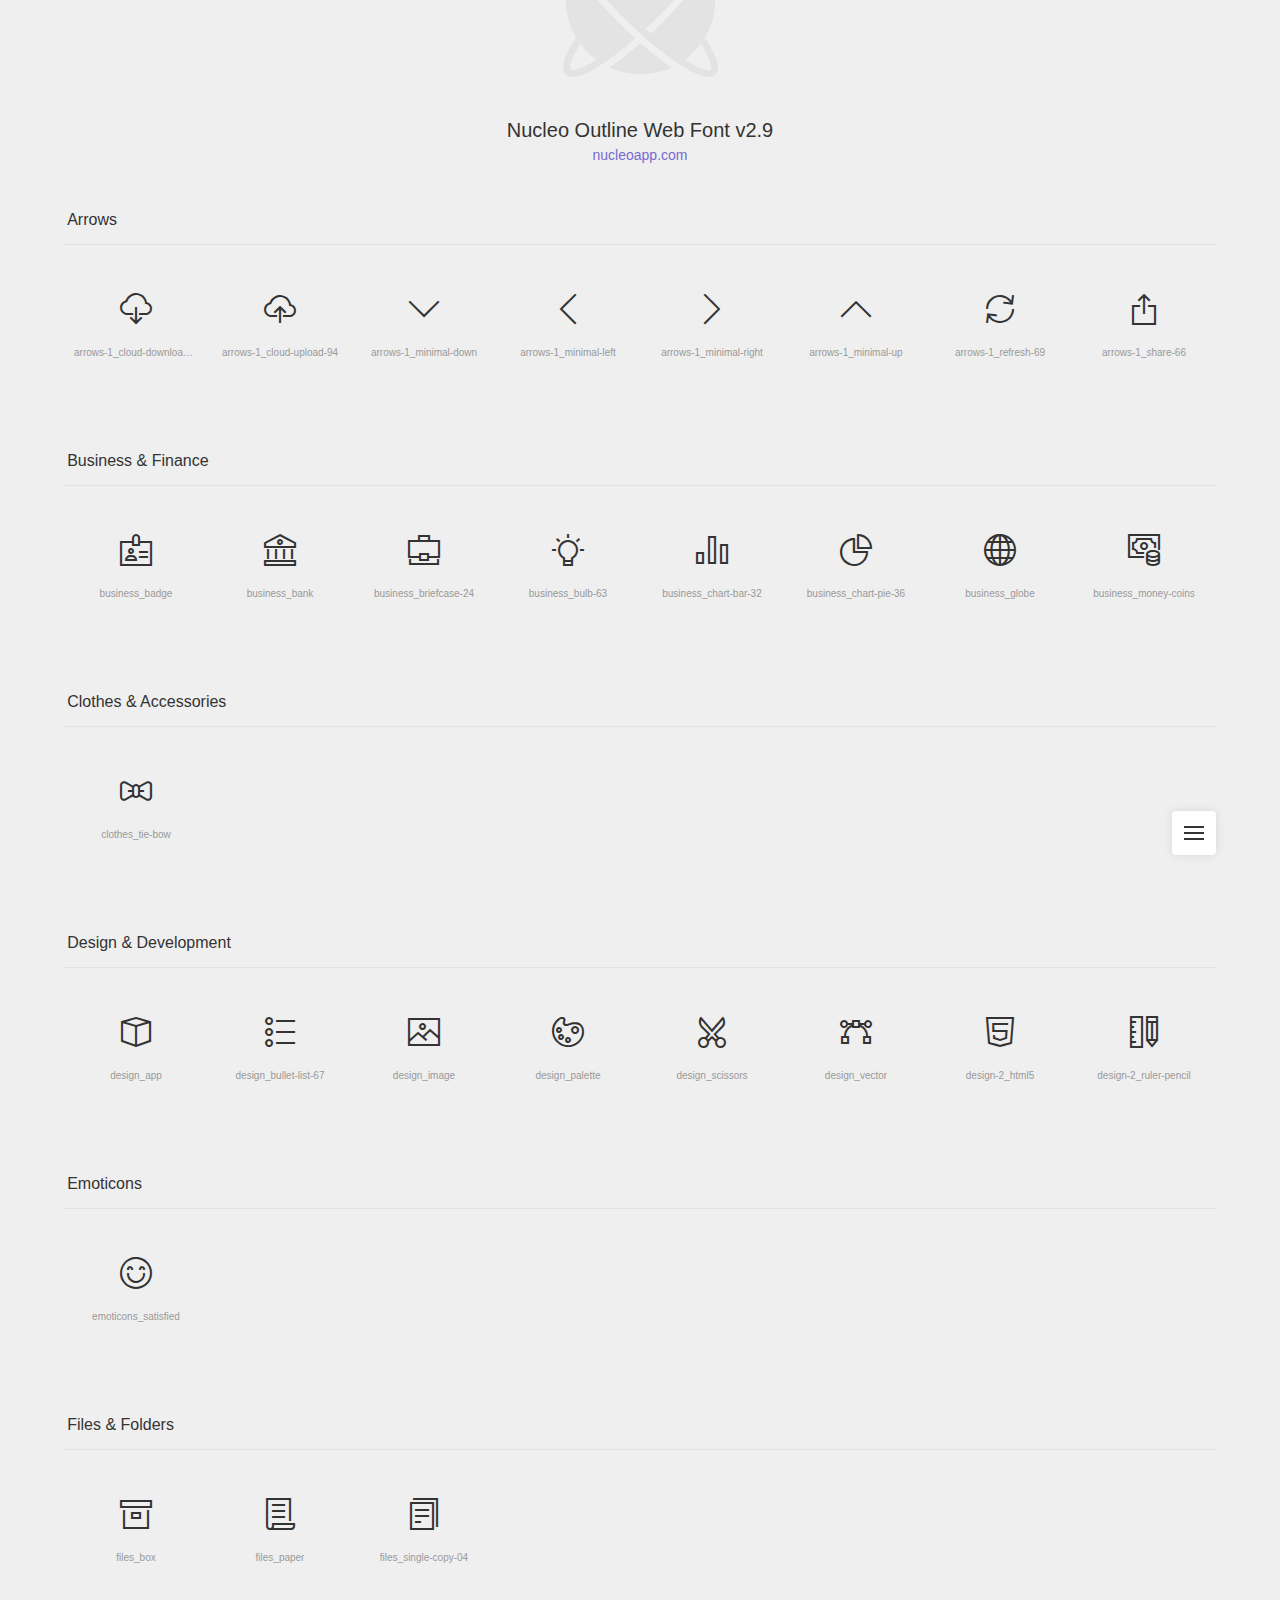
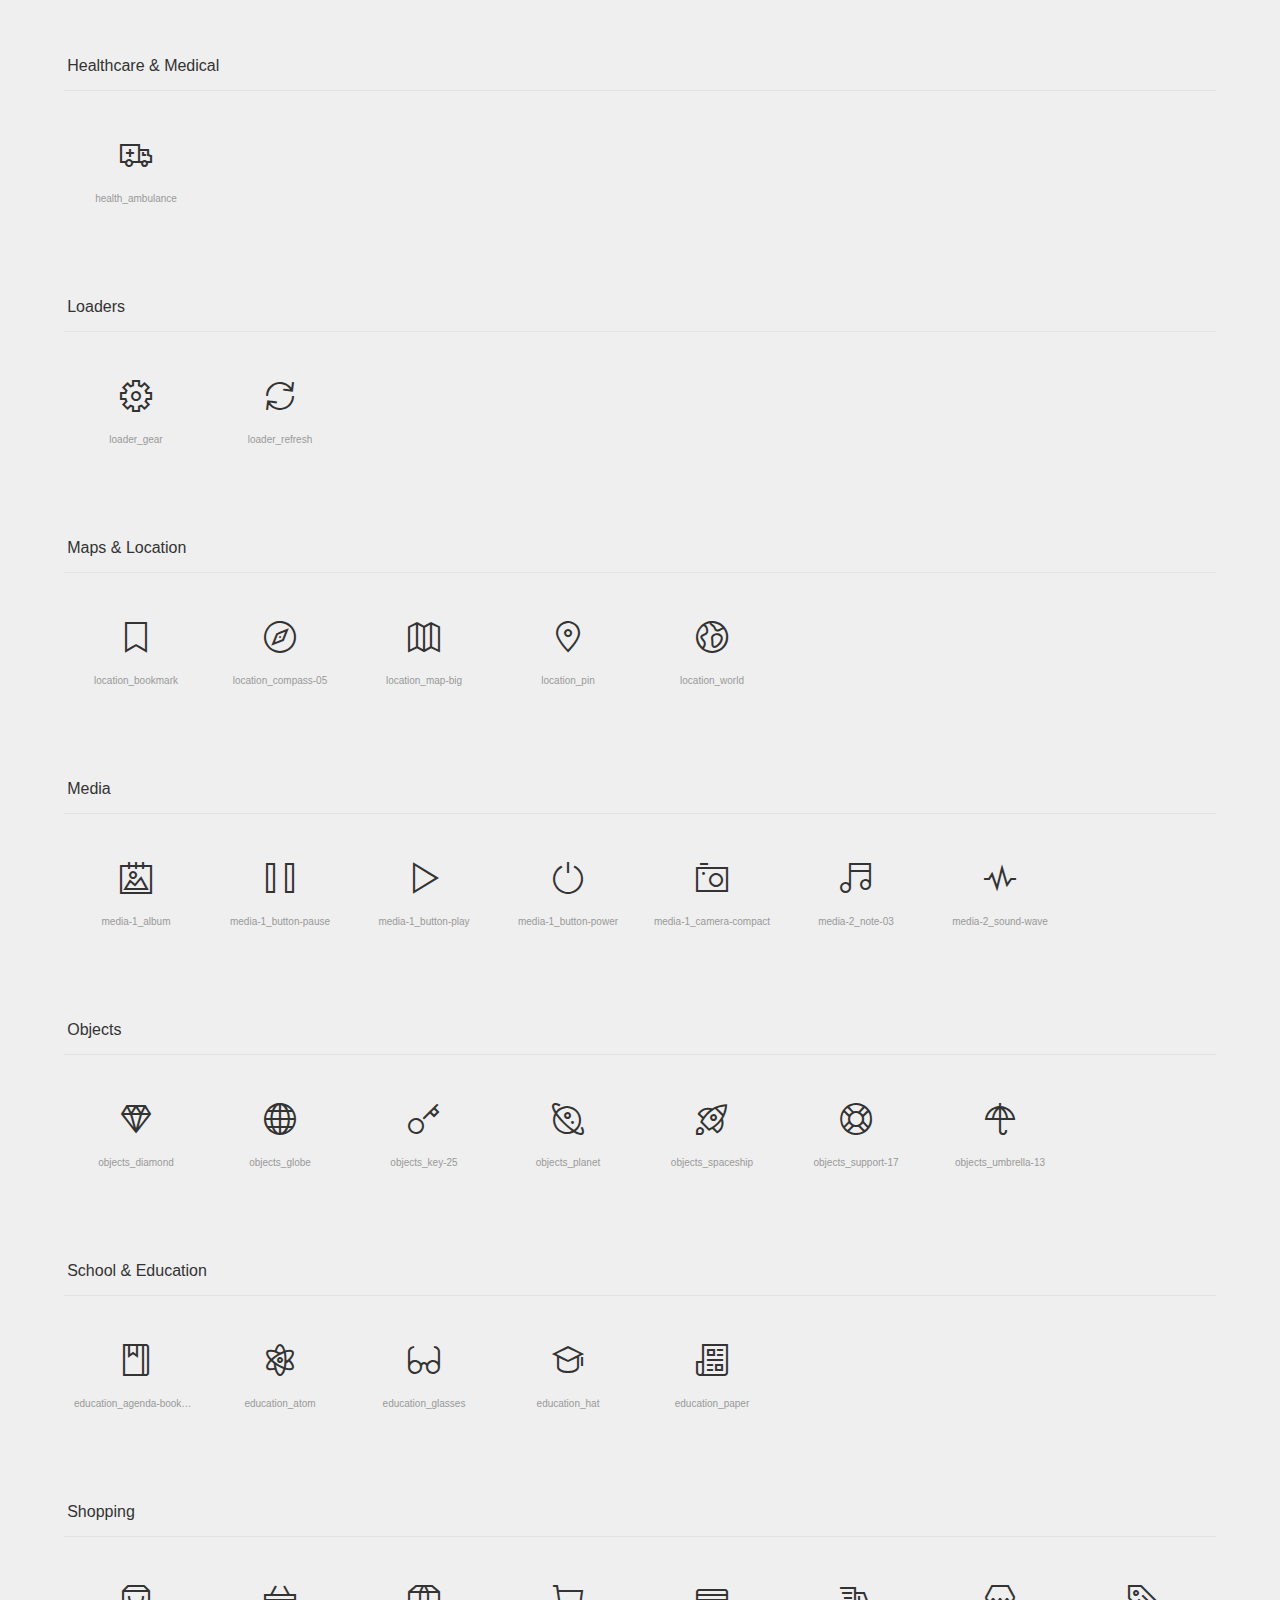
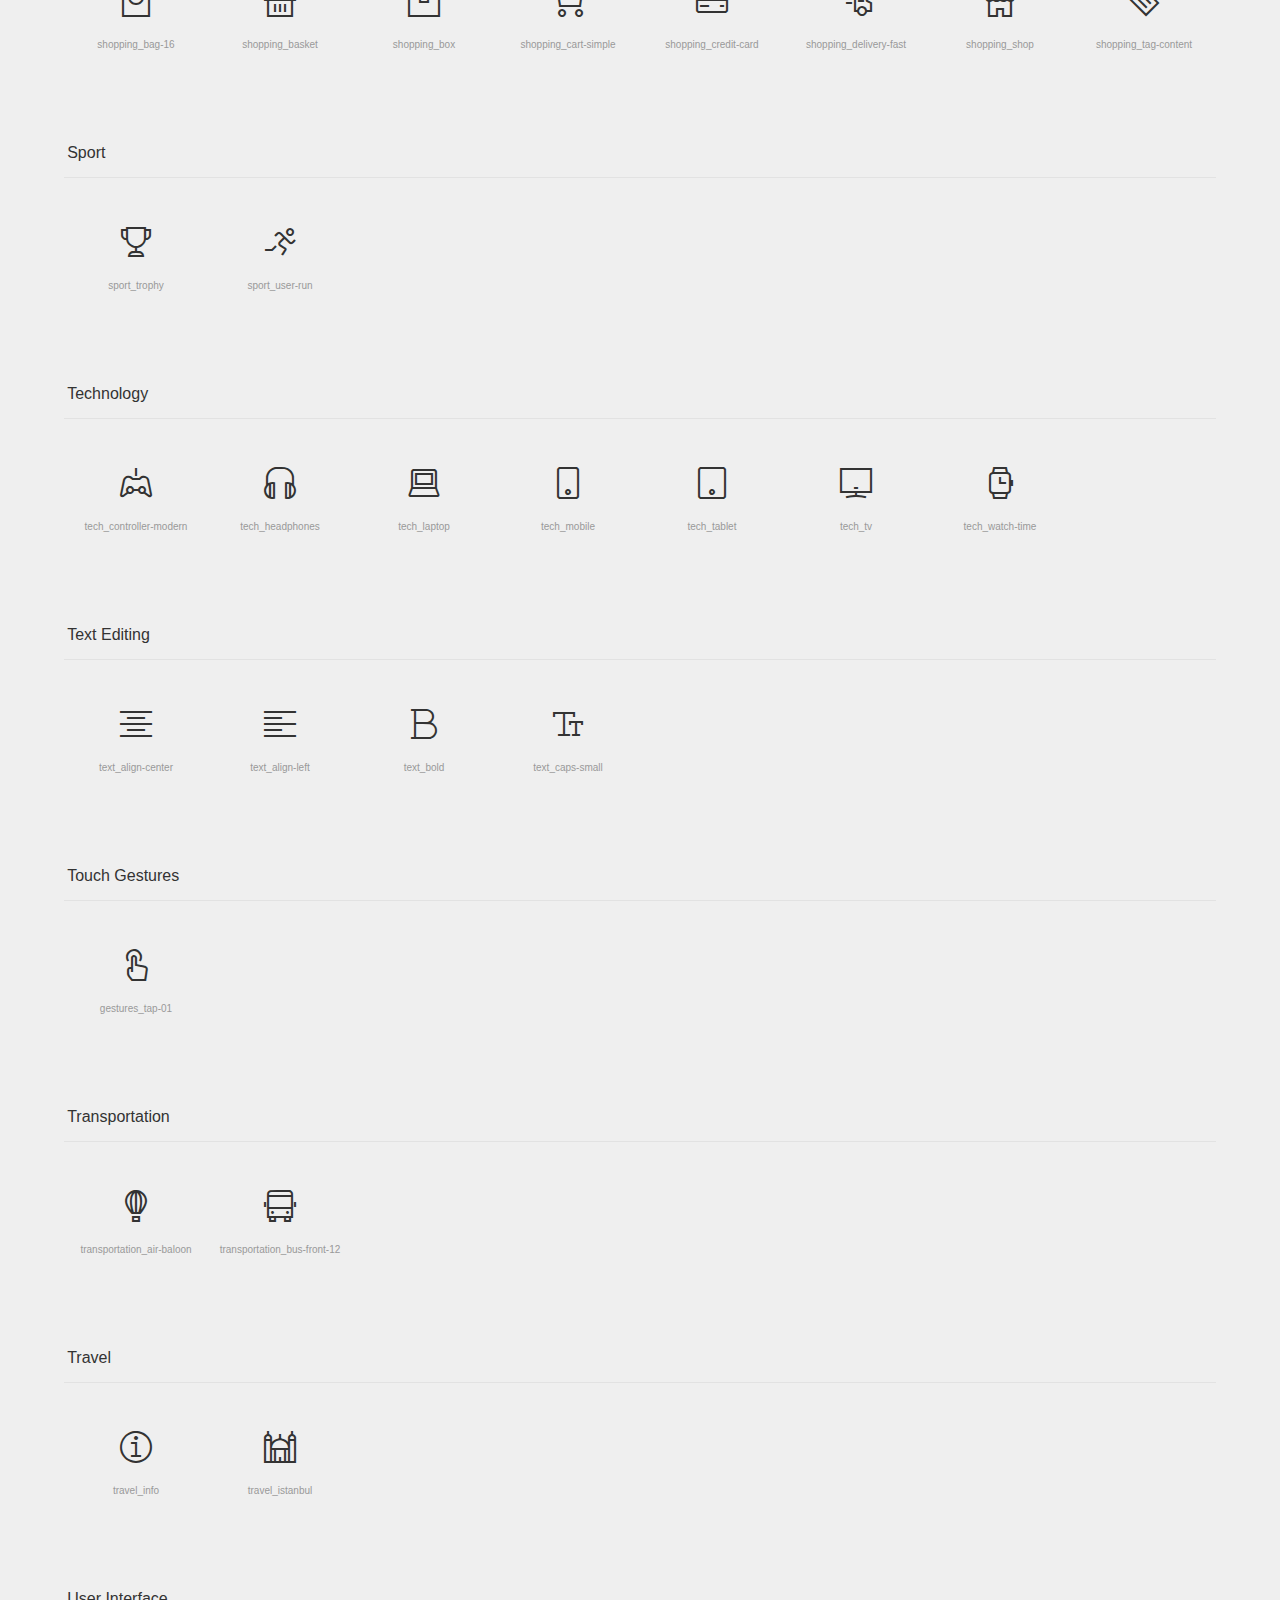
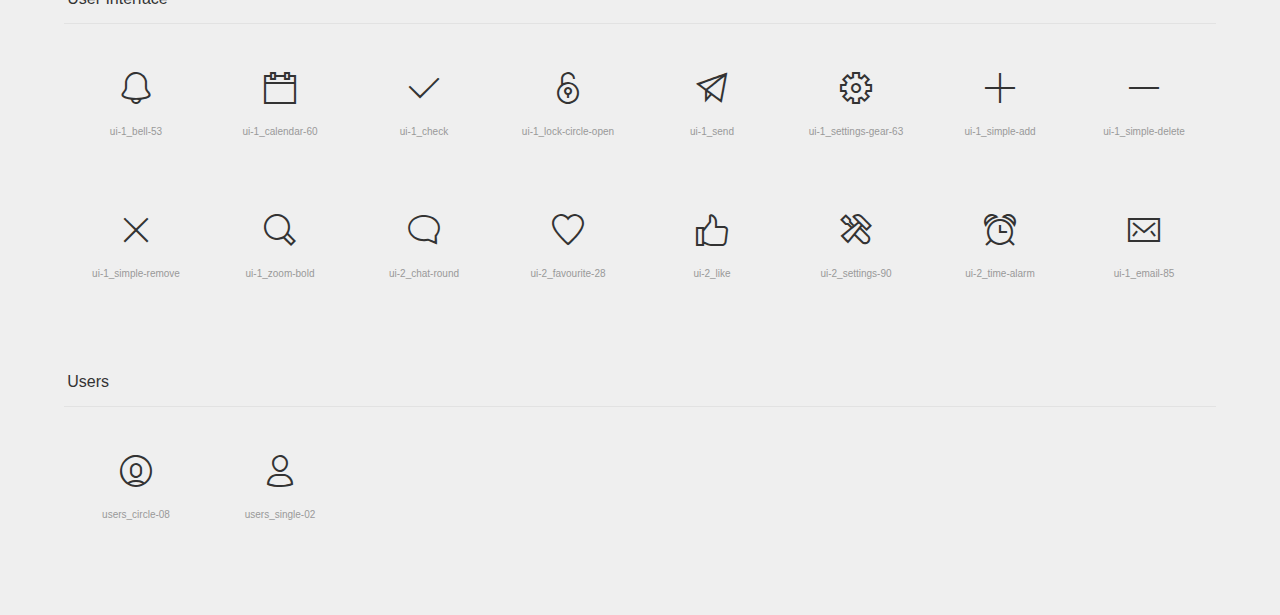
<file: nucleo-icons.html>
<!doctype html>
<html lang="en">

<head>
    <meta charset="UTF-8">
    <meta name="viewport" content="width=device-width, initial-scale=1">
    <link rel="stylesheet" href="./assets/css/now-ui-kit.css">
    <link rel="shortcut icon" href="./assets/img/favicon.png">
    <title>Nucleo Outline Web Font</title>
    <script src="https://code.jquery.com/jquery-3.2.1.min.js" integrity="sha256-hwg4gsxgFZhOsEEamdOYGBf13FyQuiTwlAQgxVSNgt4=" crossorigin="anonymous"></script>
    <style media="screen">
        /* http://meyerweb.com/eric/tools/css/reset/
	 v2.0 | 20110126
	 License: none (public domain)
  */

        html,
        body,
        div,
        span,
        applet,
        object,
        iframe,
        h1,
        h2,
        h3,
        h4,
        h5,
        h6,
        p,
        blockquote,
        pre,
        a,
        abbr,
        acronym,
        address,
        big,
        cite,
        code,
        del,
        dfn,
        em,
        img,
        ins,
        kbd,
        q,
        s,
        samp,
        small,
        strike,
        strong,
        sub,
        sup,
        tt,
        var,
        b,
        u,
        i,
        center,
        dl,
        dt,
        dd,
        ol,
        ul,
        li,
        fieldset,
        form,
        label,
        legend,
        table,
        caption,
        tbody,
        tfoot,
        thead,
        tr,
        th,
        td,
        article,
        aside,
        canvas,
        details,
        embed,
        figure,
        figcaption,
        footer,
        header,
        hgroup,
        menu,
        nav,
        output,
        ruby,
        section,
        summary,
        time,
        mark,
        audio,
        video {
            margin: 0;
            padding: 0;
            border: 0;
            font-size: 100%;
            font: inherit;
            vertical-align: baseline;
        }
        /* HTML5 display-role reset for older browsers */

        article,
        aside,
        details,
        figcaption,
        figure,
        footer,
        header,
        hgroup,
        menu,
        nav,
        section,
        main {
            display: block;
        }

        body {
            line-height: 1;
        }

        ol,
        ul {
            list-style: none;
        }

        blockquote,
        q {
            quotes: none;
        }

        blockquote:before,
        blockquote:after,
        q:before,
        q:after {
            content: '';
            content: none;
        }

        table {
            border-collapse: collapse;
            border-spacing: 0;
        }
        /* --------------------------------

  Nucleo Outline Web Font - nucleoapp.com/
  License - nucleoapp.com/license/
  Created using IcoMoon - icomoon.io

  -------------------------------- */
        /* --------------------------------

  Primary style

  -------------------------------- */

        *,
        *::after,
        *::before {
            box-sizing: border-box;
        }

        html {
            font-size: 62.5%;
        }

        body {
            font-size: 1.6rem;
            font-family: sans-serif;
            color: #333333;
            background: #efefef url("assets/img/nucleo-logo.svg") no-repeat center top;
        }

        a {
            color: #766acf;
            text-decoration: none;
        }
        /* --------------------------------

  Main components

  -------------------------------- */

        header {
            text-align: center;
            padding: 120px 0 0;
        }

        header h1 {
            font-size: 2rem;
        }

        header p {
            font-size: 1.4rem;
            margin-top: .6em;
        }

        header a:hover {
            text-decoration: underline;
        }

        section {
            width: 90%;
            max-width: 1200px;
            margin: 50px auto;
        }

        section h2 {
            border-bottom: 1px solid #e2e2e2;
            padding: 0 0 1em .2em;
            margin-bottom: 1em;
        }

        ul::after {
            clear: both;
            content: "";
            display: table;
        }

        ul li {
            width: 25%;
            float: left;
            padding: 16px 0;
            text-align: center;
            border-radius: .25em;
            -webkit-transition: background 0.2s;
            -moz-transition: background 0.2s;
            transition: background 0.2s;
            -webkit-user-select: none;
            -moz-user-select: none;
            -ms-user-select: none;
            user-select: none;
            overflow: hidden;
        }

        ul li:hover {
            background: #dbdbdb;
        }

        ul p,
        ul em,
        ul input {
            display: inline-block;
            font-size: 1rem;
            color: #999999;
            -webkit-user-select: auto;
            -moz-user-select: auto;
            -ms-user-select: auto;
            user-select: auto;
            white-space: nowrap;
            width: 100%;
            overflow: hidden;
            text-overflow: ellipsis;
            cursor: pointer;
        }

        ul p {
            padding: 10px;
            margin-top: 10px;
        }

        ul p::selection,
        ul em::selection {
            background: #766acf;
            color: #efefef;
        }

        ul em {
            margin-bottom: 8px;
        }

        ul em::before {
            content: '[';
        }

        ul em::after {
            content: ']';
        }

        ul input {
            text-align: center;
            background: transparent;
            border: none;
            box-shadow: none;
            outline: none;
        }

        @media only screen and (min-width: 768px) {
            ul li {
                width: 20%;
                float: left;
            }
        }

        @media only screen and (min-width: 1024px) {
            ul li {
                width: 12.5%;
                float: left;
                padding: 32px 0;
            }
        }
        /* --------------------------------

  Smart fixed navigation

  -------------------------------- */

        #cd-nav ul {
            /* mobile first */
            position: fixed;
            width: 90%;
            max-width: 400px;
            max-height: 90%;
            right: 5%;
            bottom: 5%;
            border-radius: 0.25em;
            box-shadow: 0 0 10px rgba(0, 0, 0, 0.1);
            background: white;
            visibility: hidden;
            /* remove overflow:hidden if you want to create a drop-down menu - but then remember to fix/eliminate the list items animation */
            overflow: hidden;
            overflow-y: auto;
            z-index: 1;
            /* Force Hardware Acceleration in WebKit */
            -webkit-backface-visibility: hidden;
            backface-visibility: hidden;
            -webkit-transform: scale(0);
            -moz-transform: scale(0);
            -ms-transform: scale(0);
            -o-transform: scale(0);
            transform: scale(0);
            -webkit-transform-origin: 100% 100%;
            -moz-transform-origin: 100% 100%;
            -ms-transform-origin: 100% 100%;
            -o-transform-origin: 100% 100%;
            transform-origin: 100% 100%;
            -webkit-transition: -webkit-transform 0.3s, visibility 0s 0.3s;
            -moz-transition: -moz-transform 0.3s, visibility 0s 0.3s;
            transition: transform 0.3s, visibility 0s 0.3s;
        }

        #cd-nav ul li {
            /* Force Hardware Acceleration in WebKit */
            -webkit-backface-visibility: hidden;
            backface-visibility: hidden;
            display: block;
            width: 100%;
            padding: 0;
            text-align: left;
        }

        #cd-nav ul li:hover {
            background-color: #FFF;
        }

        #cd-nav ul.is-visible {
            visibility: visible;
            -webkit-transform: scale(1);
            -moz-transform: scale(1);
            -ms-transform: scale(1);
            -o-transform: scale(1);
            transform: scale(1);
            -webkit-transition: -webkit-transform 0.3s, visibility 0s 0s;
            -moz-transition: -moz-transform 0.3s, visibility 0s 0s;
            transition: transform 0.3s, visibility 0s 0s;
        }

        #cd-nav li a {
            display: block;
            padding: 1em;
            font-size: 1.2rem;
            border-bottom: 1px solid #eff2f6;
        }

        #cd-nav li a:hover {
            color: #333333;
        }

        #cd-nav li:last-child a {
            border-bottom: none;
        }

        .cd-nav-trigger {
            position: fixed;
            bottom: 5%;
            right: 5%;
            width: 44px;
            height: 44px;
            background: white;
            border-radius: 0.25em;
            box-shadow: 0 0 10px rgba(0, 0, 0, 0.1);
            /* image replacement */
            overflow: hidden;
            text-indent: 100%;
            white-space: nowrap;
            z-index: 2;
        }

        .cd-nav-trigger span {
            /* the span element is used to create the menu icon */
            position: absolute;
            display: block;
            width: 20px;
            height: 2px;
            background: #333333;
            top: 50%;
            margin-top: -1px;
            left: 50%;
            margin-left: -10px;
            -webkit-transition: background 0.3s;
            -moz-transition: background 0.3s;
            transition: background 0.3s;
        }

        .cd-nav-trigger span::before,
        .cd-nav-trigger span::after {
            content: '';
            position: absolute;
            left: 0;
            background: inherit;
            width: 100%;
            height: 100%;
            /* Force Hardware Acceleration in WebKit */
            -webkit-transform: translateZ(0);
            -moz-transform: translateZ(0);
            -ms-transform: translateZ(0);
            -o-transform: translateZ(0);
            transform: translateZ(0);
            -webkit-backface-visibility: hidden;
            backface-visibility: hidden;
            -webkit-transition: -webkit-transform 0.3s, background 0s;
            -moz-transition: -moz-transform 0.3s, background 0s;
            transition: transform 0.3s, background 0s;
        }

        .cd-nav-trigger span::before {
            top: -6px;
            -webkit-transform: rotate(0);
            -moz-transform: rotate(0);
            -ms-transform: rotate(0);
            -o-transform: rotate(0);
            transform: rotate(0);
        }

        .cd-nav-trigger span::after {
            bottom: -6px;
            -webkit-transform: rotate(0);
            -moz-transform: rotate(0);
            -ms-transform: rotate(0);
            -o-transform: rotate(0);
            transform: rotate(0);
        }

        .cd-nav-trigger.menu-is-open {
            box-shadow: none;
        }

        .cd-nav-trigger.menu-is-open span {
            background: rgba(232, 74, 100, 0);
        }

        .cd-nav-trigger.menu-is-open span::before,
        .cd-nav-trigger.menu-is-open span::after {
            background: #333333;
        }

        .cd-nav-trigger.menu-is-open span::before {
            top: 0;
            -webkit-transform: rotate(135deg);
            -moz-transform: rotate(135deg);
            -ms-transform: rotate(135deg);
            -o-transform: rotate(135deg);
            transform: rotate(135deg);
        }

        .cd-nav-trigger.menu-is-open span::after {
            bottom: 0;
            -webkit-transform: rotate(225deg);
            -moz-transform: rotate(225deg);
            -ms-transform: rotate(225deg);
            -o-transform: rotate(225deg);
            transform: rotate(225deg);
        }

        .now-ui-icons {
            display: inline-block;
            font: normal normal normal 32px/1 'Nucleo Outline';
            speak: none;
            text-transform: none;
            -webkit-font-smoothing: antialiased;
            -moz-osx-font-smoothing: grayscale;
        }
    </style>
</head>

<body>
    <header>
        <h1>Nucleo Outline Web Font v2.9</h1>
        <p>
            <a href="https://nucleoapp.com/?ref=1712">nucleoapp.com</a>
        </p>
    </header>
    <div id="cd-nav">
        <a id="cd-nav-trigger" href="#0" class="cd-nav-trigger">Menu
            <span></span>
        </a>
        <nav>
            <ul id="cd-main-nav">
                <li>
                    <a href="#arrows">Arrows</a>
                </li>
                <li>
                    <a href="#business">Business &amp; Finance</a>
                </li>
                <li>
                    <a href="#clothes">Clothes &amp; Accessories</a>
                </li>
                <li>
                    <a href="#design">Design &amp; Development</a>
                </li>
                <li>
                    <a href="#emoticons">Emoticons</a>
                </li>
                <li>
                    <a href="#files">Files &amp; Folders</a>
                </li>
                <li>
                    <a href="#medical">Healthcare &amp; Medical</a>
                </li>
                <li>
                    <a href="#loaders">Loaders</a>
                </li>
                <li>
                    <a href="#maps">Maps &amp; Location</a>
                </li>
                <li>
                    <a href="#media">Media</a>
                </li>
                <li>
                    <a href="#objects">Objects</a>
                </li>
                <li>
                    <a href="#school">School &amp; Education</a>
                </li>
                <li>
                    <a href="#shopping">Shopping</a>
                </li>
                <li>
                    <a href="#sport">Sport</a>
                </li>
                <li>
                    <a href="#technology">Technology</a>
                </li>
                <li>
                    <a href="#text">Text Editing</a>
                </li>
                <li>
                    <a href="#gestures">Touch Gestures</a>
                </li>
                <li>
                    <a href="#transportation">Transportation</a>
                </li>
                <li>
                    <a href="#travel">Travel</a>
                </li>
                <li>
                    <a href="#interface">User Interface</a>
                </li>
                <li>
                    <a href="#users">Users</a>
                </li>
            </ul>
        </nav>
    </div>
    <div id="icons-wrapper">
        <section id="arrows">
            <h2>Arrows</h2>
            <ul>
                <li>
                    <i class="now-ui-icons arrows-1_cloud-download-93"></i>
                    <p>arrows-1_cloud-download-93</p>
                </li>
                <li>
                    <i class="now-ui-icons arrows-1_cloud-upload-94"></i>
                    <p>arrows-1_cloud-upload-94</p>
                </li>
                <li>
                    <i class="now-ui-icons arrows-1_minimal-down"></i>
                    <p>arrows-1_minimal-down</p>
                </li>
                <li>
                    <i class="now-ui-icons arrows-1_minimal-left"></i>
                    <p>arrows-1_minimal-left</p>
                </li>
                <li>
                    <i class="now-ui-icons arrows-1_minimal-right"></i>
                    <p>arrows-1_minimal-right</p>
                </li>
                <li>
                    <i class="now-ui-icons arrows-1_minimal-up"></i>
                    <p>arrows-1_minimal-up</p>
                </li>
                <li>
                    <i class="now-ui-icons arrows-1_refresh-69"></i>
                    <p>arrows-1_refresh-69</p>
                </li>
                <li>
                    <i class="now-ui-icons arrows-1_share-66"></i>
                    <p>arrows-1_share-66</p>
                </li>
            </ul>
        </section>
        <section id="business">
            <h2>Business &amp; Finance</h2>
            <ul>
                <li>
                    <i class="now-ui-icons business_badge"></i>
                    <p>business_badge</p>
                </li>
                <li>
                    <i class="now-ui-icons business_bank"></i>
                    <p>business_bank</p>
                </li>
                <li>
                    <i class="now-ui-icons business_briefcase-24"></i>
                    <p>business_briefcase-24</p>
                </li>
                <li>
                    <i class="now-ui-icons business_bulb-63"></i>
                    <p>business_bulb-63</p>
                </li>
                <li>
                    <i class="now-ui-icons business_chart-bar-32"></i>
                    <p>business_chart-bar-32</p>
                </li>
                <li>
                    <i class="now-ui-icons business_chart-pie-36"></i>
                    <p>business_chart-pie-36</p>
                </li>
                <li>
                    <i class="now-ui-icons business_globe"></i>
                    <p>business_globe</p>
                </li>
                <li>
                    <i class="now-ui-icons business_money-coins"></i>
                    <p>business_money-coins</p>
                </li>
            </ul>
        </section>
        <section id="clothes">
            <h2>Clothes &amp; Accessories</h2>
            <ul>
                <li>
                    <i class="now-ui-icons clothes_tie-bow"></i>
                    <p>clothes_tie-bow</p>
                </li>
            </ul>
        </section>
        <section id="design">
            <h2>Design &amp; Development</h2>
            <ul>
                <li>
                    <i class="now-ui-icons design_app"></i>
                    <p>design_app</p>
                </li>
                <li>
                    <i class="now-ui-icons design_bullet-list-67"></i>
                    <p>design_bullet-list-67</p>
                </li>
                <li>
                    <i class="now-ui-icons design_image"></i>
                    <p>design_image</p>
                </li>
                <li>
                    <i class="now-ui-icons design_palette"></i>
                    <p>design_palette</p>
                </li>
                <li>
                    <i class="now-ui-icons design_scissors"></i>
                    <p>design_scissors</p>
                </li>
                <li>
                    <i class="now-ui-icons design_vector"></i>
                    <p>design_vector</p>
                </li>
                <li>
                    <i class="now-ui-icons design-2_html5"></i>
                    <p>design-2_html5</p>
                </li>
                <li>
                    <i class="now-ui-icons design-2_ruler-pencil"></i>
                    <p>design-2_ruler-pencil</p>
                </li>
            </ul>
        </section>
        <section id="emoticons">
            <h2>Emoticons</h2>
            <ul>
                <li>
                    <i class="now-ui-icons emoticons_satisfied"></i>
                    <p>emoticons_satisfied</p>
                </li>
            </ul>
        </section>
        <section id="files">
            <h2>Files &amp; Folders</h2>
            <ul>
                <li>
                    <i class="now-ui-icons files_box"></i>
                    <p>files_box</p>
                </li>
                <li>
                    <i class="now-ui-icons files_paper"></i>
                    <p>files_paper</p>
                </li>
                <li>
                    <i class="now-ui-icons files_single-copy-04"></i>
                    <p>files_single-copy-04</p>
                </li>
            </ul>
        </section>
        <section id="medical">
            <h2>Healthcare &amp; Medical</h2>
            <ul>
                <li>
                    <i class="now-ui-icons health_ambulance"></i>
                    <p>health_ambulance</p>
                </li>
            </ul>
        </section>
        <section id="loaders">
            <h2>Loaders</h2>
            <ul>
                <li>
                    <i class="now-ui-icons loader_gear spin"></i>
                    <p>loader_gear</p>
                </li>
                <li>
                    <i class="now-ui-icons loader_refresh spin"></i>
                    <p>loader_refresh</p>
                </li>
            </ul>
        </section>
        <section id="maps">
            <h2>Maps &amp; Location</h2>
            <ul>
                <li>
                    <i class="now-ui-icons location_bookmark"></i>
                    <p>location_bookmark</p>
                </li>
                <li>
                    <i class="now-ui-icons location_compass-05"></i>
                    <p>location_compass-05</p>
                </li>
                <li>
                    <i class="now-ui-icons location_map-big"></i>
                    <p>location_map-big</p>
                </li>
                <li>
                    <i class="now-ui-icons location_pin"></i>
                    <p>location_pin</p>
                </li>
                <li>
                    <i class="now-ui-icons location_world"></i>
                    <p>location_world</p>
                </li>
            </ul>
        </section>
        <section id="media">
            <h2>Media</h2>
            <ul>
                <li>
                    <i class="now-ui-icons media-1_album"></i>
                    <p>media-1_album</p>
                </li>
                <li>
                    <i class="now-ui-icons media-1_button-pause"></i>
                    <p>media-1_button-pause</p>
                </li>
                <li>
                    <i class="now-ui-icons media-1_button-play"></i>
                    <p>media-1_button-play</p>
                </li>
                <li>
                    <i class="now-ui-icons media-1_button-power"></i>
                    <p>media-1_button-power</p>
                </li>
                <li>
                    <i class="now-ui-icons media-1_camera-compact"></i>
                    <p>media-1_camera-compact</p>
                </li>
                <li>
                    <i class="now-ui-icons media-2_note-03"></i>
                    <p>media-2_note-03</p>
                </li>
                <li>
                    <i class="now-ui-icons media-2_sound-wave"></i>
                    <p>media-2_sound-wave</p>
                </li>
            </ul>
        </section>
        <section id="objects">
            <h2>Objects</h2>
            <ul>
                <li>
                    <i class="now-ui-icons objects_diamond"></i>
                    <p>objects_diamond</p>
                </li>
                <li>
                    <i class="now-ui-icons objects_globe"></i>
                    <p>objects_globe</p>
                </li>
                <li>
                    <i class="now-ui-icons objects_key-25"></i>
                    <p>objects_key-25</p>
                </li>
                <li>
                    <i class="now-ui-icons objects_planet"></i>
                    <p>objects_planet</p>
                </li>
                <li>
                    <i class="now-ui-icons objects_spaceship"></i>
                    <p>objects_spaceship</p>
                </li>
                <li>
                    <i class="now-ui-icons objects_support-17"></i>
                    <p>objects_support-17</p>
                </li>
                <li>
                    <i class="now-ui-icons objects_umbrella-13"></i>
                    <p>objects_umbrella-13</p>
                </li>
            </ul>
        </section>
        <section id="school">
            <h2>School &amp; Education</h2>
            <ul>
                <li>
                    <i class="now-ui-icons education_agenda-bookmark"></i>
                    <p>education_agenda-bookmark</p>
                </li>
                <li>
                    <i class="now-ui-icons education_atom"></i>
                    <p>education_atom</p>
                </li>
                <li>
                    <i class="now-ui-icons education_glasses"></i>
                    <p>education_glasses</p>
                </li>
                <li>
                    <i class="now-ui-icons education_hat"></i>
                    <p>education_hat</p>
                </li>
                <li>
                    <i class="now-ui-icons education_paper"></i>
                    <p>education_paper</p>
                </li>
            </ul>
        </section>
        <section id="shopping">
            <h2>Shopping</h2>
            <ul>
                <li>
                    <i class="now-ui-icons shopping_bag-16"></i>
                    <p>shopping_bag-16</p>
                </li>
                <li>
                    <i class="now-ui-icons shopping_basket"></i>
                    <p>shopping_basket</p>
                </li>
                <li>
                    <i class="now-ui-icons shopping_box"></i>
                    <p>shopping_box</p>
                </li>
                <li>
                    <i class="now-ui-icons shopping_cart-simple"></i>
                    <p>shopping_cart-simple</p>
                </li>
                <li>
                    <i class="now-ui-icons shopping_credit-card"></i>
                    <p>shopping_credit-card</p>
                </li>
                <li>
                    <i class="now-ui-icons shopping_delivery-fast"></i>
                    <p>shopping_delivery-fast</p>
                </li>
                <li>
                    <i class="now-ui-icons shopping_shop"></i>
                    <p>shopping_shop</p>
                </li>
                <li>
                    <i class="now-ui-icons shopping_tag-content"></i>
                    <p>shopping_tag-content</p>
                </li>
            </ul>
        </section>
        <section id="sport">
            <h2>Sport</h2>
            <ul>
                <li>
                    <i class="now-ui-icons sport_trophy"></i>
                    <p>sport_trophy</p>
                </li>
                <li>
                    <i class="now-ui-icons sport_user-run"></i>
                    <p>sport_user-run</p>
                </li>
            </ul>
        </section>
        <section id="technology">
            <h2>Technology</h2>
            <ul>
                <li>
                    <i class="now-ui-icons tech_controller-modern"></i>
                    <p>tech_controller-modern</p>
                </li>
                <li>
                    <i class="now-ui-icons tech_headphones"></i>
                    <p>tech_headphones</p>
                </li>
                <li>
                    <i class="now-ui-icons tech_laptop"></i>
                    <p>tech_laptop</p>
                </li>
                <li>
                    <i class="now-ui-icons tech_mobile"></i>
                    <p>tech_mobile</p>
                </li>
                <li>
                    <i class="now-ui-icons tech_tablet"></i>
                    <p>tech_tablet</p>
                </li>
                <li>
                    <i class="now-ui-icons tech_tv"></i>
                    <p>tech_tv</p>
                </li>
                <li>
                    <i class="now-ui-icons tech_watch-time"></i>
                    <p>tech_watch-time</p>
                </li>
            </ul>
        </section>
        <section id="text">
            <h2>Text Editing</h2>
            <ul>
                <li>
                    <i class="now-ui-icons text_align-center"></i>
                    <p>text_align-center</p>
                </li>
                <li>
                    <i class="now-ui-icons text_align-left"></i>
                    <p>text_align-left</p>
                </li>
                <li>
                    <i class="now-ui-icons text_bold"></i>
                    <p>text_bold</p>
                </li>
                <li>
                    <i class="now-ui-icons text_caps-small"></i>
                    <p>text_caps-small</p>
                </li>
            </ul>
        </section>
        <section id="gestures">
            <h2>Touch Gestures</h2>
            <ul>
                <li>
                    <i class="now-ui-icons gestures_tap-01"></i>
                    <p>gestures_tap-01</p>
                </li>
            </ul>
        </section>
        <section id="transportation">
            <h2>Transportation</h2>
            <ul>
                <li>
                    <i class="now-ui-icons transportation_air-baloon"></i>
                    <p>transportation_air-baloon</p>
                </li>
                <li>
                    <i class="now-ui-icons transportation_bus-front-12"></i>
                    <p>transportation_bus-front-12</p>
                </li>
            </ul>
        </section>
        <section id="travel">
            <h2>Travel</h2>
            <ul>
                <li>
                    <i class="now-ui-icons travel_info"></i>
                    <p>travel_info</p>
                </li>
                <li>
                    <i class="now-ui-icons travel_istanbul"></i>
                    <p>travel_istanbul</p>
                </li>
            </ul>
        </section>
        <section id="interface">
            <h2>User Interface</h2>
            <ul>
                <li>
                    <i class="now-ui-icons ui-1_bell-53"></i>
                    <p>ui-1_bell-53</p>
                </li>
                <li>
                    <i class="now-ui-icons ui-1_calendar-60"></i>
                    <p>ui-1_calendar-60</p>
                </li>
                <li>
                    <i class="now-ui-icons ui-1_check"></i>
                    <p>ui-1_check</p>
                </li>
                <li>
                    <i class="now-ui-icons ui-1_lock-circle-open"></i>
                    <p>ui-1_lock-circle-open</p>
                </li>
                <li>
                    <i class="now-ui-icons ui-1_send"></i>
                    <p>ui-1_send</p>
                </li>
                <li>
                    <i class="now-ui-icons ui-1_settings-gear-63"></i>
                    <p>ui-1_settings-gear-63</p>
                </li>
                <li>
                    <i class="now-ui-icons ui-1_simple-add"></i>
                    <p>ui-1_simple-add</p>
                </li>
                <li>
                    <i class="now-ui-icons ui-1_simple-delete"></i>
                    <p>ui-1_simple-delete</p>
                </li>
                <li>
                    <i class="now-ui-icons ui-1_simple-remove"></i>
                    <p>ui-1_simple-remove</p>
                </li>
                <li>
                    <i class="now-ui-icons ui-1_zoom-bold"></i>
                    <p>ui-1_zoom-bold</p>
                </li>
                <li>
                    <i class="now-ui-icons ui-2_chat-round"></i>
                    <p>ui-2_chat-round</p>
                </li>
                <li>
                    <i class="now-ui-icons ui-2_favourite-28"></i>
                    <p>ui-2_favourite-28</p>
                </li>
                <li>
                    <i class="now-ui-icons ui-2_like"></i>
                    <p>ui-2_like</p>
                </li>
                <li>
                    <i class="now-ui-icons ui-2_settings-90"></i>
                    <p>ui-2_settings-90</p>
                </li>
                <li>
                    <i class="now-ui-icons ui-2_time-alarm"></i>
                    <p>ui-2_time-alarm</p>
                </li>
                <li>
                    <i class="now-ui-icons ui-1_email-85"></i>
                    <p>ui-1_email-85</p>
                </li>
            </ul>
        </section>
        <section id="users">
            <h2>Users</h2>
            <ul>
                <li>
                    <i class="now-ui-icons users_circle-08"></i>
                    <p>users_circle-08</p>
                </li>
                <li>
                    <i class="now-ui-icons users_single-02"></i>
                    <p>users_single-02</p>
                </li>
            </ul>
        </section>
    </div>
    <script>
        function SelectText(element) {
            var doc = document,
                text = element,
                range, selection;
            if (doc.body.createTextRange) {
                range = document.body.createTextRange();
                range.moveToElementText(text);
                range.select();
            } else if (window.getSelection) {
                selection = window.getSelection();
                range = document.createRange();
                range.selectNodeContents(text);
                selection.removeAllRanges();
                selection.addRange(range);
            }
        }

        function hasClass(ele, cls) {
            return !!ele.getAttribute('class').match(new RegExp('(\\s|^)' + cls + '(\\s|$)'));
        }

        window.onload = function() {
            var trigger = document.getElementById('cd-nav-trigger'),
                menu = document.getElementById('cd-main-nav'),
                menuItems = menu.getElementsByTagName('li');
            trigger.onclick = function toggleMenu() {
                if (hasClass(trigger, 'menu-is-open')) {
                    trigger.setAttribute('class', 'cd-nav-trigger');
                    menu.setAttribute('class', '');
                } else {
                    trigger.setAttribute('class', 'cd-nav-trigger menu-is-open');
                    menu.setAttribute('class', 'is-visible');
                }
            }

            for (var i = 0; i < menuItems.length; i++) {
                menuItems[i].onclick = function closeMenu() {
                    trigger.setAttribute('class', 'cd-nav-trigger');
                    menu.setAttribute('class', '');
                }
            }
        }
    </script>
</body>

</html>
</file>
